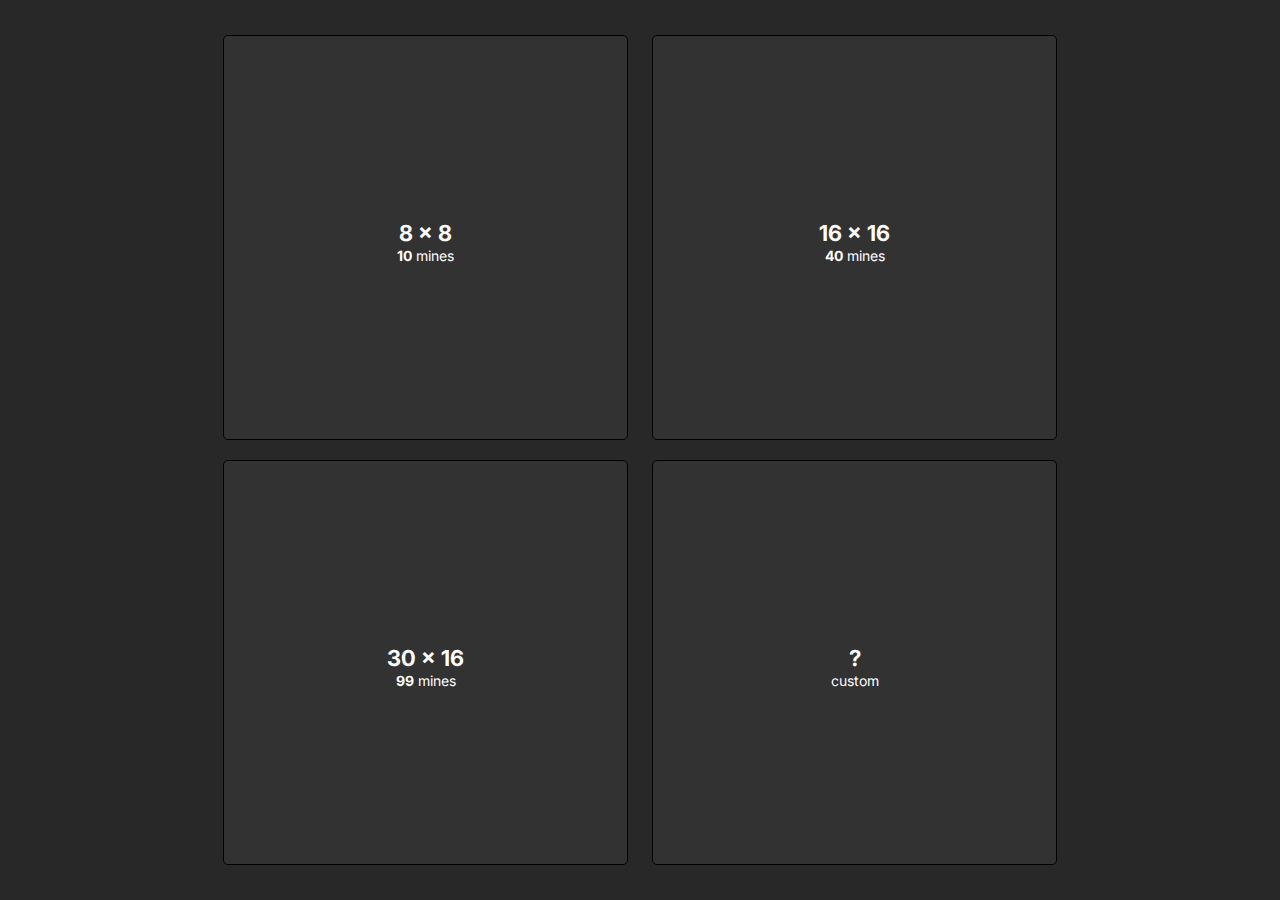
<file: index.html>
<!DOCTYPE html>
<html lang="en">
<head>
    <meta charset="UTF-8">
    <meta name="viewport" content="width=device-width, initial-scale=1.0">
    <link href="./indexStyle.css" rel="stylesheet">
    <title>minesweeper</title>
</head>
<body>
    <div class="container" class="prevent-select">
        <div class="prevent-select">
            <button draggable="false" class="prevent-select">
                <p class="bigger"><strong>8 x 8</strong></p>
                <p class="smaller"><strong>10</strong> mines</p>
            </button>
            <button draggable="false" class="prevent-select">
                <p class="bigger"><strong>16 x 16</strong></p>
                <p class="smaller"><strong>40</strong> mines</p>
            </button>
        </div>
        <div class="prevent-select">
            <button draggable="false" class="prevent-select">
                <p class="bigger"><strong>30 x 16</strong></p>
                <p class="smaller"><strong>99</strong> mines</p>
            </button>
            <button draggable="false" class="prevent-select">
                <p class="bigger"><strong>?</strong></p>
                <p class="smaller">custom</p>
            </button>
        </div>
    </div>

    <script>
        let buttons = Array.from(document.querySelectorAll("button"));
        buttons.forEach((btn) => {
            btn.addEventListener("mouseover", () => {
                btn.style.backgroundColor = "rgb(70, 70, 70)";
            });
            btn.addEventListener("mouseout", () => {
                btn.style.backgroundColor = "rgb(50, 50, 50)";
            });
            btn.addEventListener("mousedown", () => {
                btn.style.backgroundColor = "black";
                let matchArray = btn.textContent.match(/(\d+) x (\d+)/);
                if (!matchArray) window.open("./customPage.html", "_self")
                else
                {
                    let arg1, arg2, numberOfMines;                  
                    arg1 = matchArray[1];
                    arg2 = matchArray[2];
                    if (arg1 == 8) numberOfMines = 10;
                    if (arg1 == 16) numberOfMines = 40;
                    if (arg1 == 30) numberOfMines = 99;
                    if (numberOfMines)
                    {
                        let url = `./game.html?param1=${arg2}&param2=${arg1}&param3=${numberOfMines}`;
                        console.log(url);
                        window.open(url, "_self");
                    }
                }
            });
        });

        let keepTrack = 0;
        document.addEventListener("keydown", (event) => {
            if (event.key == "ArrowRight")
            {
                buttons[keepTrack].classList.remove("selected");

                keepTrack++;
                if (keepTrack == 4) keepTrack = 0;

                buttons[keepTrack].classList.add("selected");
            }
            else if (event.key == "ArrowLeft")
            {
                buttons[keepTrack].classList.remove("selected");

                keepTrack--;
                if (keepTrack == -1) keepTrack = 3;

                buttons[keepTrack].classList.add("selected");
            }
            else if (event.key == "ArrowUp" || event.key == "ArrowDown")
            {
                buttons[keepTrack].classList.remove("selected");

                keepTrack += 2;
                if (keepTrack >= 4) keepTrack -= 4;

                buttons[keepTrack].classList.add("selected");
            }
            else if (event.key == "Enter")
            {
                buttons[keepTrack].style.backgroundColor = "black";
                let matchArray = buttons[keepTrack].textContent.match(/(\d+) x (\d+)/);
                if (!matchArray) window.open("./customPage.html", "_self")
                else
                {
                    let arg1, arg2, numberOfMines;                  
                    arg1 = matchArray[1];
                    arg2 = matchArray[2];
                    if (arg1 == 8) numberOfMines = 10;
                    if (arg1 == 16) numberOfMines = 40;
                    if (arg1 == 30) numberOfMines = 99;
                    if (numberOfMines)
                    {
                        let url = `./game.html?param1=${arg2}&param2=${arg1}&param3=${numberOfMines}`;
                        console.log(url);
                        window.open(url, "_self");
                    }
                }
                
            }
            
        });
    </script>
    
</body>
</html>
</file>
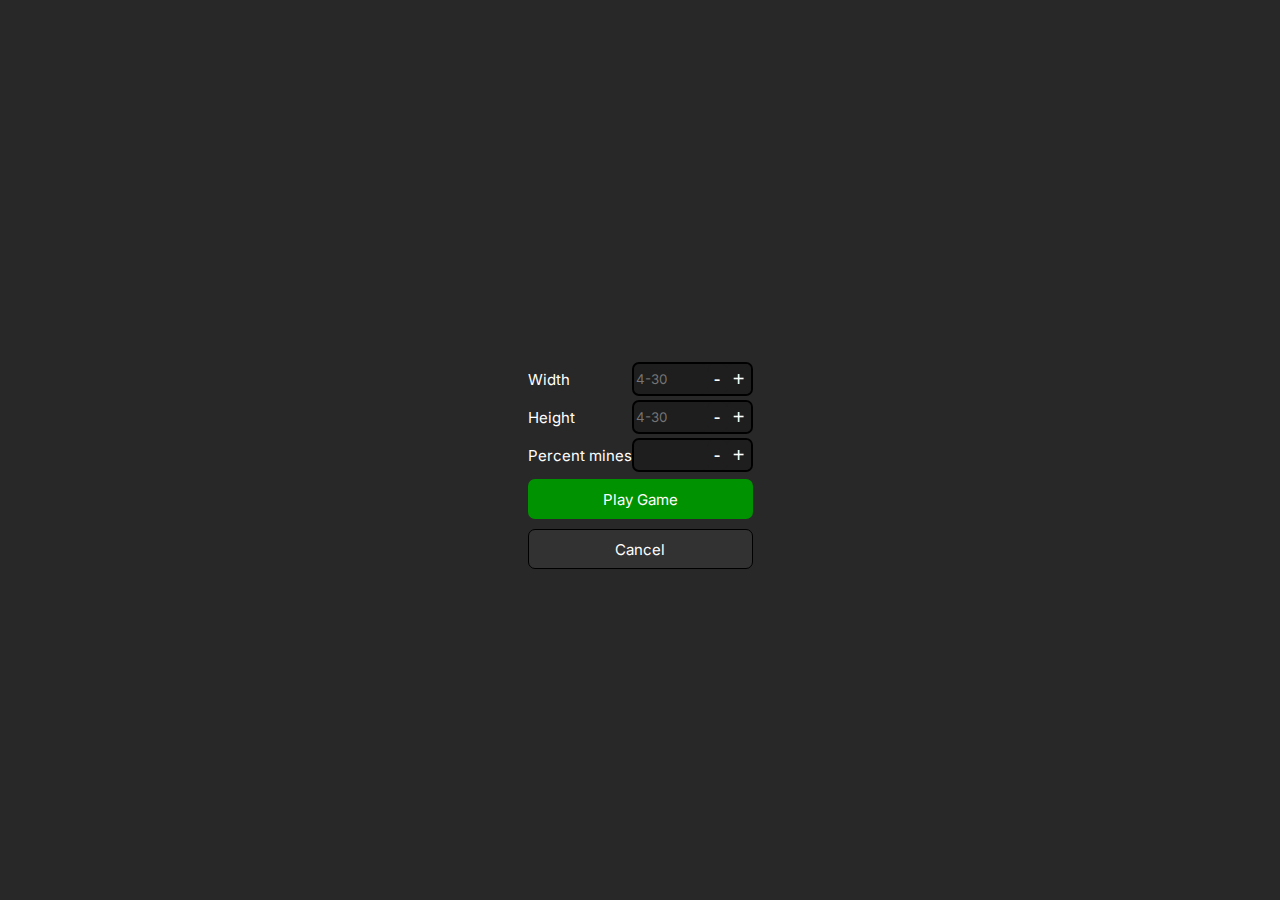
<file: customPage.html>
<!DOCTYPE html>
<html lang="en">
<head>
    <meta charset="UTF-8">
    <meta name="viewport" content="width=device-width, initial-scale=1.0">
    <title>custom</title>
    <link rel="stylesheet" href="./customPageStyle.css">
</head>
<body>
    <div class="container">
        <div class="sub">
            <div class="label">Width</div>
            <div class="subset">
                <input type="text" placeholder="4-30">
                <button>-</button>
                <button>+</button>
            </div>
        </div>
        <div class="sub">
            <div class="label">Height</div>
            <div class="subset">
                <input type="text" placeholder="4-30">
                <button>-</button>
                <button>+</button>
            </div>
        </div>
        <div class="sub">
            <div class="label">Percent mines</div>
            <div class="subset">
                <input type="text">
                <button>-</button>
                <button>+</button>
            </div>
        </div>
        <div class="buttons">
            <button class="play">Play Game</button>
            <button class="cancel">Cancel</button>
        </div>
    </div>
    <script>

        //global
        let width, height, minePercentage;

        function updatePercentage(oldHeight, oldwidth, oldPercentage)
        {
            if (!oldPercentage) oldPercentage = 15;
            height = Number(subsets[1].children[0].value);
            width = Number(subsets[0].children[0].value);
            let oldMines = Math.floor((oldPercentage / 100) * (oldHeight * oldwidth)); 
            let x = Math.round((100 * oldMines) / (height * width));
            return x > 99 ? 15 : x;
        }

        let cancelButton = document.querySelector(".cancel");
        cancelButton.addEventListener("mouseover", () => {
            cancelButton.style.backgroundColor = "rgb(70, 70, 70)";
        });
        cancelButton.addEventListener("mouseout", () => {
            cancelButton.style.backgroundColor = "rgb(50, 50, 50)";
        });
        cancelButton.addEventListener("mousedown", () => {
            cancelButton.style.backgroundColor = "rgb(10, 10, 10)";
        });
        cancelButton.addEventListener("click", () => {
            window.open("./index.html", "_self");
        });

        let addSubtractButtons = Array.from(document.querySelectorAll(".subset > button"));
        addSubtractButtons.forEach((btn) => {
            btn.addEventListener("mouseover", () => {
                btn.style.backgroundColor = "rgb(40,40,40)";
            });
            btn.addEventListener("mouseout", () => {
                btn.style.backgroundColor = "rgb(30,30,30)";
            });
        })

        let subsets = Array.from(document.querySelectorAll(".subset"));
        for(let a = 0; a < subsets.length; a++)
        {
            subsets[a].addEventListener("click", () => {
                for(let i = 0; i < subsets.length; ++i)
                {
                    subsets[i].classList.remove("selected");
                }
                subsets[a].classList.add("selected");
            });

            if(a < 2)
            {
                subsets[a].children[1].addEventListener("click", () => {
                    let oldHeight = Number(subsets[1].children[0].value);
                    let oldWidth = Number(subsets[0].children[0].value);
                    let oldPercentage = Number(subsets[2].children[0].value);

                    let value = Number(subsets[a].children[0].value);
                    if (!value) value = 5;
                    if (value <= 4) value = 5;
                    if (value > 30) value = 31;
                    subsets[a].children[0].value = --value;

                    if (oldHeight && oldWidth)
                    {
                        subsets[2].children[0].value = updatePercentage(oldHeight, oldWidth, oldPercentage);
                    }
                });
                subsets[a].children[2].addEventListener("click", () => {
                    let oldHeight = Number(subsets[1].children[0].value);
                    let oldWidth = Number(subsets[0].children[0].value);
                    let oldPercentage = Number(subsets[2].children[0].value);

                    let value = Number(subsets[a].children[0].value);
                    if (!value) value = 100;
                    if (value <= 4) value = 4;
                    if (value >= 30) value = 29;
                    subsets[a].children[0].value = ++value;

                    if (oldHeight && oldWidth)
                    {
                        subsets[2].children[0].value = updatePercentage(oldHeight, oldWidth, oldPercentage);
                    }
                });

            
            }
            else
            {
                subsets[a].children[1].addEventListener("click", () => {
                    width = Number(subsets[0].children[0].value);
                    height = Number(subsets[1].children[0].value);
                    
                    let min, max;
                    min = Math.ceil(100 / (height * width));
                    max = Math.floor((((width * height) - 10) * 100) / (width * height));
                    if(!(width*height)) max = 100;
                
                    let value = Number(subsets[a].children[0].value);
                    if (!value) value = 1;
                    if (value <= min) value = min + 1;
                    if (value > max) value = max + 1;
                    subsets[a].children[0].value = --value;
                });
                subsets[a].children[2].addEventListener("click", () => {
                    width = Number(subsets[0].children[0].value);
                    height = Number(subsets[1].children[0].value);
                    
                    let min, max;
                    min = Math.ceil(100 / (height * width));
                    max = Math.floor((((width * height) - 10) * 100) / (width * height));
                    if (!(width*height)) max = 100;

                    let value = Number(subsets[a].children[0].value);
                    if (!value) value = 1;
                    if (value <= min) value = min;
                    if (value >= max) value = max - 1;
                    subsets[a].children[0].value = ++value;
                });
            }
        }


        let playButton = document.querySelector(".play");
        playButton.addEventListener("mouseover", () => {
            playButton.style.backgroundColor = "rgb(0, 170, 0)";
        });
        playButton.addEventListener("mouseout", () => {
            playButton.style.backgroundColor = "rgb(0, 146, 0)";
        });
        playButton.addEventListener("mousedown", () => {
            playButton.style.backgroundColor = "rgb(0, 100, 0)";
        });
        playButton.addEventListener("click", () => {
            height = Number(subsets[1].children[0].value);
            width = Number(subsets[0].children[0].value);
            minePercentage = Number(subsets[2].children[0].value);

            let min, max;
            min = Math.ceil(100 / (height * width));
            max = Math.floor((((width * height) - 10) * 100) / (width * height));

            if(minePercentage < min) minePercentage = min;
            if(minePercentage > max) minePercentage = max;
            
            if (!height || !width || height > 30 || width > 30 || height < 4 || width < 4)
            {
                alert("invalid values");
                return;
            }   
            if (!minePercentage || minePercentage < 1 || minePercentage > 99) minePercentage = 30;
            let numberOfMines = Math.ceil((minePercentage / 100) * (height * width)); 
            let url = `./game.html?param1=${height}&param2=${width}&param3=${numberOfMines}`;
            console.log(url);
            window.open(url, "_self");
        });

    </script>
</body>
</html>
</file>
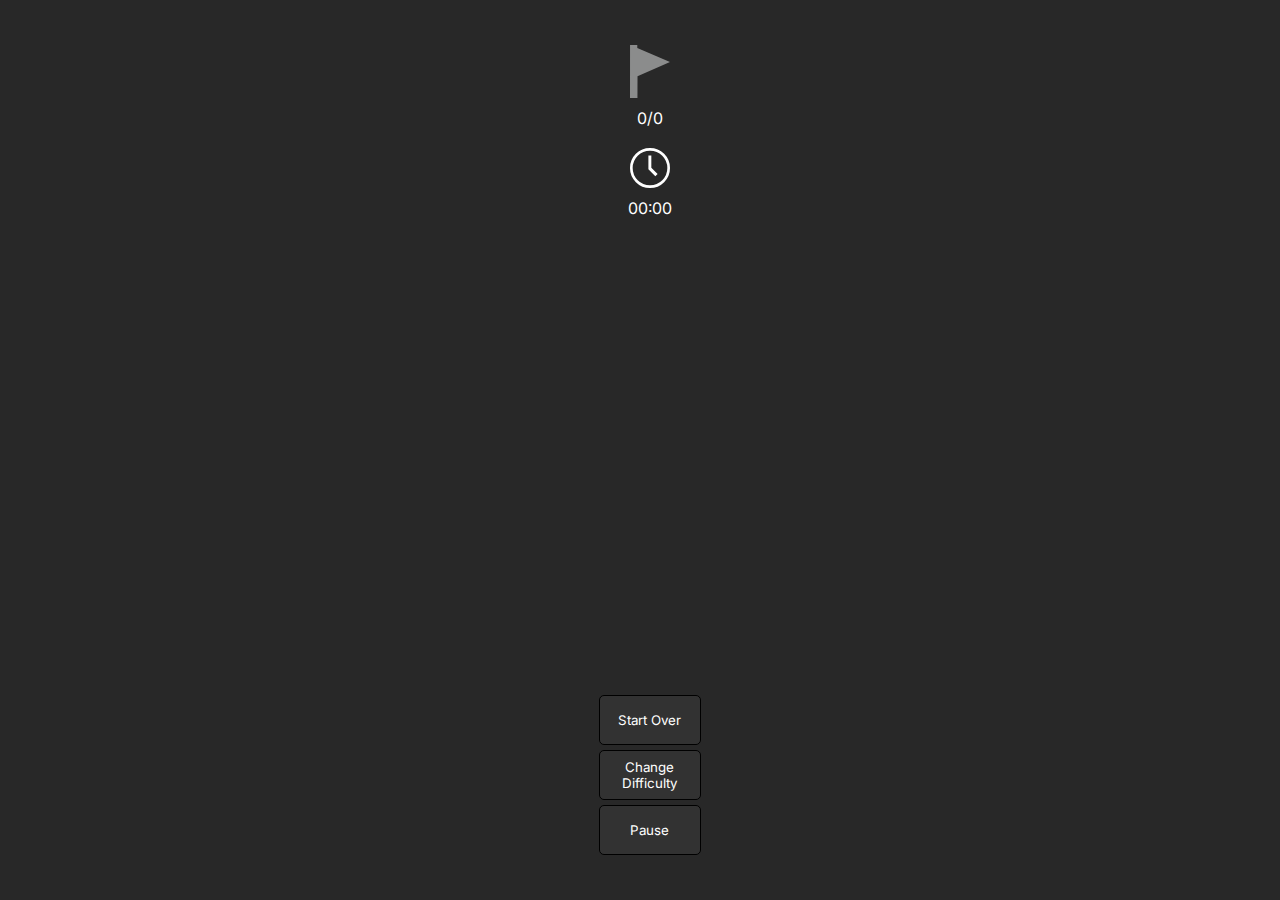
<file: game.html>
<!DOCTYPE html>
<html lang="en">
<head>
    <meta charset="UTF-8">
    <meta name="viewport" content="width=device-width, initial-scale=1.0">
    <title>the game</title>
    <script src="./script.js" defer></script>
    <link rel="stylesheet" href="./gameStyle.css">

    <link rel="preload" as="image" href="./SVG/Asset 2.svg">
    <link rel="preload" as="image" href="./SVG/Asset 4.svg">
    <link rel="preload" as="image" href="./SVG/Asset 7.svg">
    <link rel="preload" as="image" href="./SVG/Asset 8.svg">
    <link rel="preload" as="image" href="./SVG/Asset 9.svg">
    
</head>
<body>
    <div class="grid">
        

    </div>
    <div class="controls">
        <div class="top">
            <img src="./SVG/Asset 8.svg">
            <div id="mines-sofar"></div>
            <img src="./SVG/Asset 7.svg">
            <div class="timer" id="timer">00:00</div>
        </div>
        <div class="buttons">
            <button id="start-button">Start Over</button>
            <button id="change-button">Change Difficulty</button>
            <button id="pause-button">Pause</button>
        </div>
    </div>
</body>
</html>
</file>
<file: indexStyle.css>
@import url('https://fonts.googleapis.com/css2?family=Inter&display=swap');

body {
    margin: 0;
}
.container {
    height: 100vh;
    display: flex;
    flex-direction: column;
    justify-content: center;
    align-items: center;
    margin: 0;
    padding: 0;
    background-color: rgb(40, 40, 40);
}

button {
    font-family: 'Inter', sans-serif;
    font-size: 14px;
    margin: 10px;
    width: 45vh;
    height: 45vh;
    background-color: rgb(50, 50, 50);
    color: white;
    border-radius: 5px;
    border: 1px solid black;
    
}

.bigger {
    font-size: 22px;
    margin-bottom: 1px;
}

.smaller {
    margin-top: 1px;
}

.prevent-select {
    -webkit-user-select: none; /* Safari */
    -ms-user-select: none; /* IE 10 and IE 11 */
    user-select: none; /* Standard syntax */
}

.selected {
    border: 2px solid rgb(0, 146, 0);
}
</file>
<file: customPageStyle.css>
@import url('https://fonts.googleapis.com/css2?family=Inter&display=swap');

body {
    background-color: rgb(40, 40, 40);
    height: 100vh;
    display: flex;
    justify-content: center;
    align-items: center;
    margin: 0px;
    padding: 0px;
}

.container {
    font-family: 'Inter', sans-serif;
    font-size: 15px;
    height: 20vh;
    width: 25vh;
    display: flex;
    flex-direction: column;
    justify-content: space-evenly;
}

.buttons {
    display: flex;
    flex-direction: column;
}

.sub {
    display: flex;
    justify-content: center;
}

.subset {
    display: flex;
    max-width: 13vh;
    border: 2px solid black;
    border-radius: 7px;
    margin: 2px 0px;
    margin-left: auto;
    background-color: rgb(30, 30, 30);
    height: 30px;
}

.subset button {
    background-color: rgb(30, 30, 30);
    border: 0px;
    color: white;
    width: 40px;
    border-radius: 5px;
    font-size: 20px;
    outline: none;
}


input {
    background-color: rgb(30, 30, 30);
    width: 70px;
    border: 0px;
    border-radius: 7px;
    font-family: 'Inter', sans-serif;
    color: white;
    outline: none;
}

.buttons button {
    height: 40px;
    margin: 5px 0px;
    border-radius: 7px;
    font-family: 'Inter', sans-serif;
    font-size: 15px;
    color: white;
    outline: none;
}

.play {
    background-color: rgb(0, 146, 0);
    border: 0px;
}

.cancel {
    border: 1px solid black;
    background-color: rgb(50, 50, 50);
}

.label {
    color: white;
    display: flex;
    align-items: center;
}

.selected {
    border:2px solid rgb(0, 146, 0);
}
</file>
<file: gameStyle.css>
@import url('https://fonts.googleapis.com/css2?family=Inter&display=swap');

body {
    background-color: rgb(40, 40, 40);
    height: 100vh;
    display: flex;
    justify-content: center;
    align-items: center;
    margin: 0;
}


.grid {
    display: flex;
    flex-direction: column;
    cursor: default;
    user-select: none;
}

.grid > div {
    display: flex;
    flex-direction: row;
    cursor: default;
    user-select: none;
}

.single-box {
    border-radius: 3px;
    border: 0px;
    margin: 1px;
    background-color: rgb(186, 189, 182);
}

.controls {
    display: flex;
    flex-direction: column;
    align-items: center;
    color: white;
    height: 90vh;
    font-family: "Inter", sans-serif;
    width: 8vw;
    margin-left: 20px;
}

.top {
    margin-bottom: auto;
    display: flex;
    flex-direction: column;
    align-items: center;
}

.buttons {
    margin-top: auto;
    display: flex;
    flex-direction: column;
}

.buttons button {
    font-family: "Inter", sans-serif;
    width: 8vw;
    height: 50px;
    margin-top: 5px;
    border-radius: 5px;
    border: 1px solid black;
    background-color: rgb(50, 50, 50);
    color: white;
}

.top img {
    width: 40px;
    height: auto;
    margin-bottom: 10px;
}

.top div {
    margin-bottom: 20px;
}

.solved {
    font-family: "Inter", sans-serif;
    display: flex;
    justify-content: center;
    align-items: center;
    font-size: x-large;
    font-weight: bold;
}

.marked {
    background-image: url(./SVG/Asset\ 9.svg);
    background-repeat: no-repeat;
    background-position: center;
    background-size: 50%;
}

.clicked-mine-this {
    background-image: url(./SVG/Asset\ 4.svg);
    background-repeat: no-repeat;
    background-position: center;
    background-size: 50%;
}

.clicked-mine {
    background-image: url(./SVG/Asset\ 2.svg);
    background-repeat: no-repeat;
    background-position: center;
    background-size: 50%;
    background-color: rgb(136, 138, 133);
}

.paused-div {
    color: white;
    display: flex;
    justify-content: center;
    font-family: "Inter", sans-serif;
    align-items: center;
    font-size: 30px;
}

.win-div {
    color: white;
    display: flex;
    justify-content: center;
    align-items: center;
    font-family: "Inter", sans-serif;
    font-size: 30px;
    background-color: rgb(0,0,0,0.6);
}
</file>
